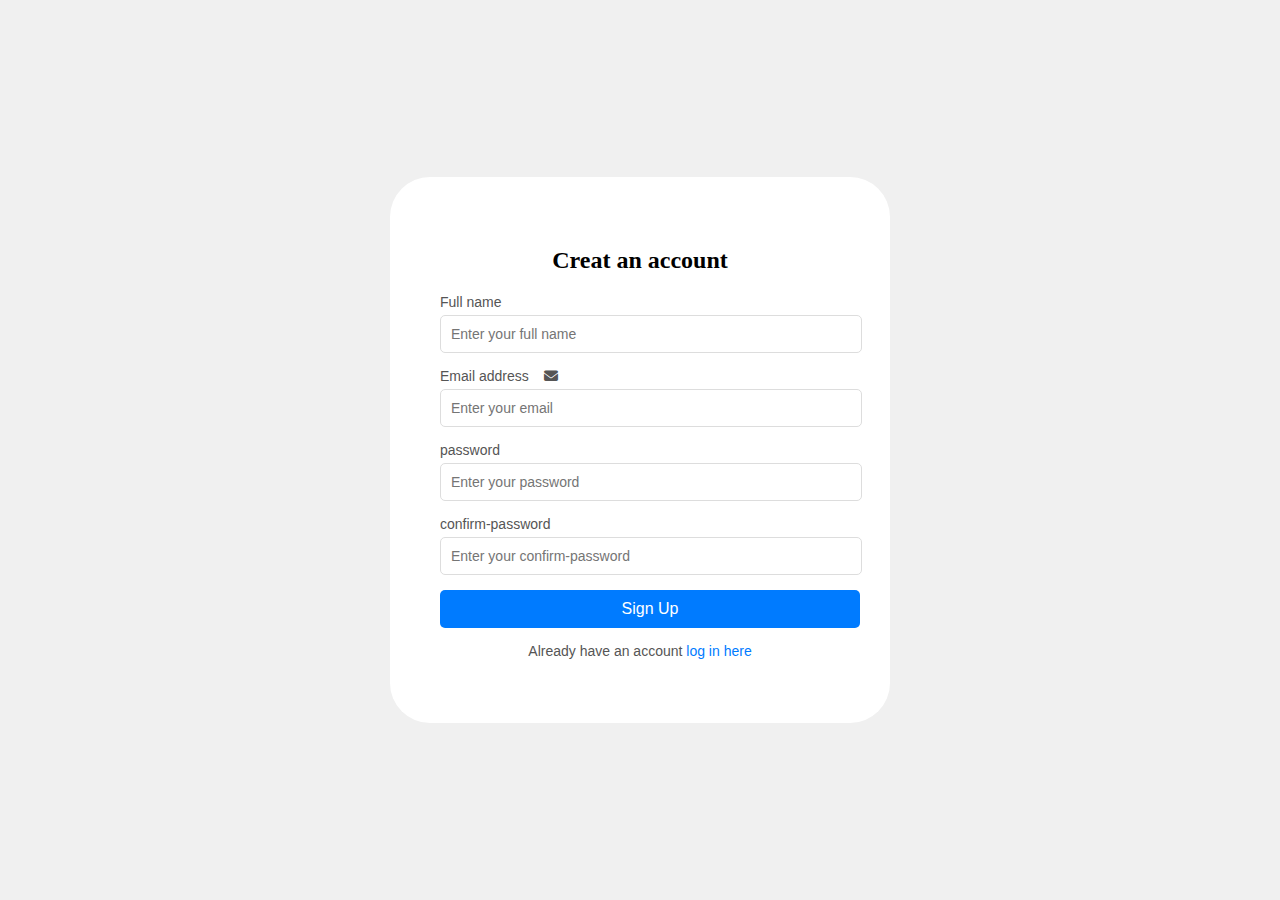
<file: regassignment/index.html>
<!DOCTYPE html>
<html lang="en">
<head>
    <meta charset="UTF-8">
    <meta name="viewport" content="width=device-width, initial-scale=1.0">
    <title>Document</title>
    <link rel="stylesheet" href="index.css">
    <link href="https://cdnjs.cloudflare.com/ajax/libs/font-awesome/6.5.0/css/all.min.css" rel="stylesheet">
</head>
<body>
    <div class="signup-container">
        <h2>Creat an account</h2>
        <form id="form">
            <div class="form-group">
            <label for="name">Full name</label>
            <input type="text" id="name" placeholder="Enter your full name" required>
        </div>
        <div class="form-group">
            <label for="email">Email address&nbsp;&nbsp;&nbsp;&nbsp;<i class="fa fa-envelope"></i></label>
            <input type="email" id="email" placeholder="Enter your email" required>
            
        </div>
        <div class="form-group">
            <label for="password">password </label>
            <input type="password" id="password" placeholder="Enter your password" required>
        </div>
        <div class="form-group">
            <label for="confirm-password">confirm-password </label>
            <input type="confirm-password" id="confirm-password" placeholder="Enter your confirm-password" required>
        </div>
        
        <div class="form-group">
            <button id="Signup">Sign Up</button>
        </div>
        <div class="form-footer">
            <p>Already have an account
        <a href="login.html">log in here</a></p>
        </div>
        </form>
    </div>
</body>
    <script src="index.js"></script>
</body>
</html>
</file>
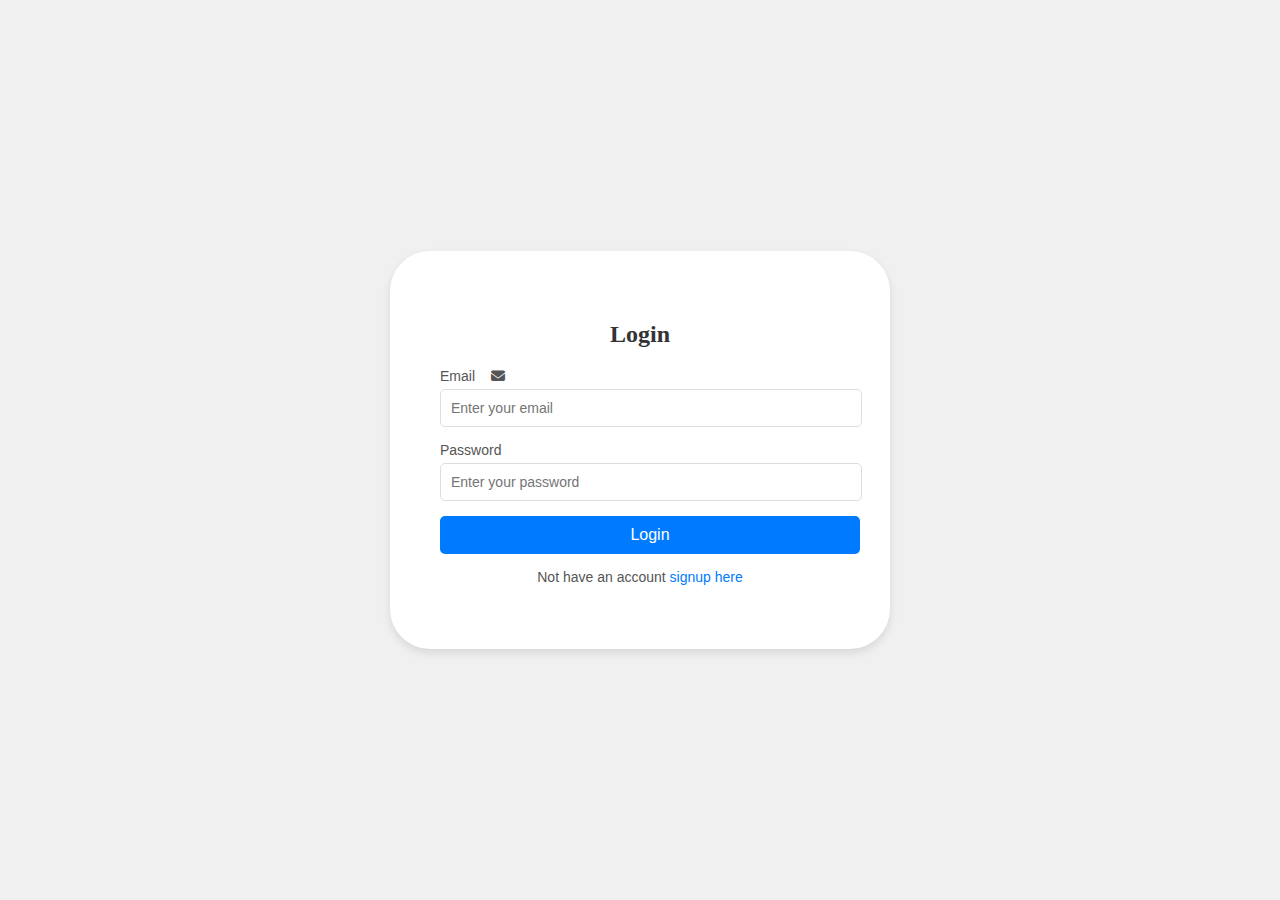
<file: regassignment/login.html>
<!DOCTYPE html>
<html lang="en">
<head>
    <meta charset="UTF-8">
    <meta name="viewport" content="width=device-width, initial-scale=1.0">
    <title>Document</title>
    <link rel="stylesheet" href="index.css">
    <link href="https://cdnjs.cloudflare.com/ajax/libs/font-awesome/6.5.0/css/all.min.css" rel="stylesheet">
</head>
<body>
        <div class="login-container">
            <h2>Login</h2>
            <form>
                <div class="form-group">
                    <label for="email">Email&nbsp;&nbsp;&nbsp;&nbsp;<i class="fa fa-envelope"></i></label>
                    <input type="email" id="email" name="email" placeholder="Enter your email">
                </div>
    
                <div class="form-group">
                    <label for="password">Password</label>
                    <input type="password" id="password" name="password" placeholder="Enter your password">
                </div>
    
                <div class="form-group">
                    <button id="Signup">Login</button>
                </div>
    
                <div class="form-footer">
                    <p>Not have an account
                <a href="index.html">signup here</a></p>
                </div>
            </form>
        </div>
        <script src="index.js"></script>
</body>
</html>
</file>
<file: regassignment/index.css>
body {
    font-family: Arial, sans-serif;
    background-color: white;
    margin: 0;
    padding: 0;
    display: flex;
    justify-content: center;
    align-items: center;
    height: 100vh;
}

.signup-container {
    background:white;
    padding: 50px;
    border-radius: 40px;
    width: 200%;
    max-width: 400px;
}

.signup-container h2 {
    text-align: center;
    color:black;
    margin-bottom: 20px;
    font-family: Georgia, 'Times New Roman', Times, serif;
    
}

.form-group {
    margin-bottom: 15px;
}

.form-group label {
    display: block;
    font-size: 14px;
    margin-bottom: 5px;
    color: #555;
}

.form-group input {
    width: 360px;
    padding: 10px;
    border-radius: 50px;
    outline: none;
    font-size: 14px;
}



.form-group input:focus {
    border-color: #007bff;
    outline: none;
}

.form-group button {
    width: 105%;
    padding: 10px;
    background-color: #007bff;
    border: none;
    color: white;
    font-size: 16px;
    border-radius: 50px;
    cursor: pointer;
}

.form-group button:hover {
    background-color: #0056b3;
}

.form-footer {
    text-align: center;
    margin-top: 10px;
    font-size: 14px;
    color: #555;
}

.form-footer a {
    color: #007bff;
    text-decoration: none;
}

.form-footer a:hover {
    text-decoration: underline;
}

/* login css */
body {
    font-family: Arial, sans-serif;
    background-color: #f0f0f0;
    margin: 0;
    padding: 0;
    display: flex;
    justify-content: center;
    align-items: center;
    height: 100vh;
}

.login-container {
    background: #ffffff;
    padding: 50px;
    border-radius: 40px;
    box-shadow: 0 4px 8px rgba(0, 0, 0, 0.1);
    width: 200%;
    max-width: 400px;
}

.login-container h2 {
    text-align: center;
    color: #333;
    margin-bottom: 20px;
    font-family: Georgia, 'Times New Roman', Times, serif;
}

.form-group {
    margin-bottom: 15px;
}

.form-group label {
    display: block;
    font-size: 14px;
    margin-bottom: 5px;
    color: #555;
}

.form-group input {
    width: 100%;
    padding: 10px;
    border: 1px solid #ddd;
    border-radius: 5px;
    font-size: 14px;
}

.form-group input:focus {
    border-color: #007bff;
    outline: none;
}

.form-group button {
    width: 105%;
    padding: 10px;
    background-color: #007bff;
    border: none;
    color: white;
    font-size: 16px;
    border-radius: 5px;
    cursor: pointer;
    transition: background-color 0.3s;
}

.form-group button:hover {
    background-color: #0056b3;
}

.form-footer {
    text-align: center;
    margin-top: 10px;
    font-size: 14px;
    color: #555;
}

.form-footer a {
    color: #007bff;
    text-decoration: none;
}

.form-footer a:hover {
    text-decoration: underline;
}
</file>
